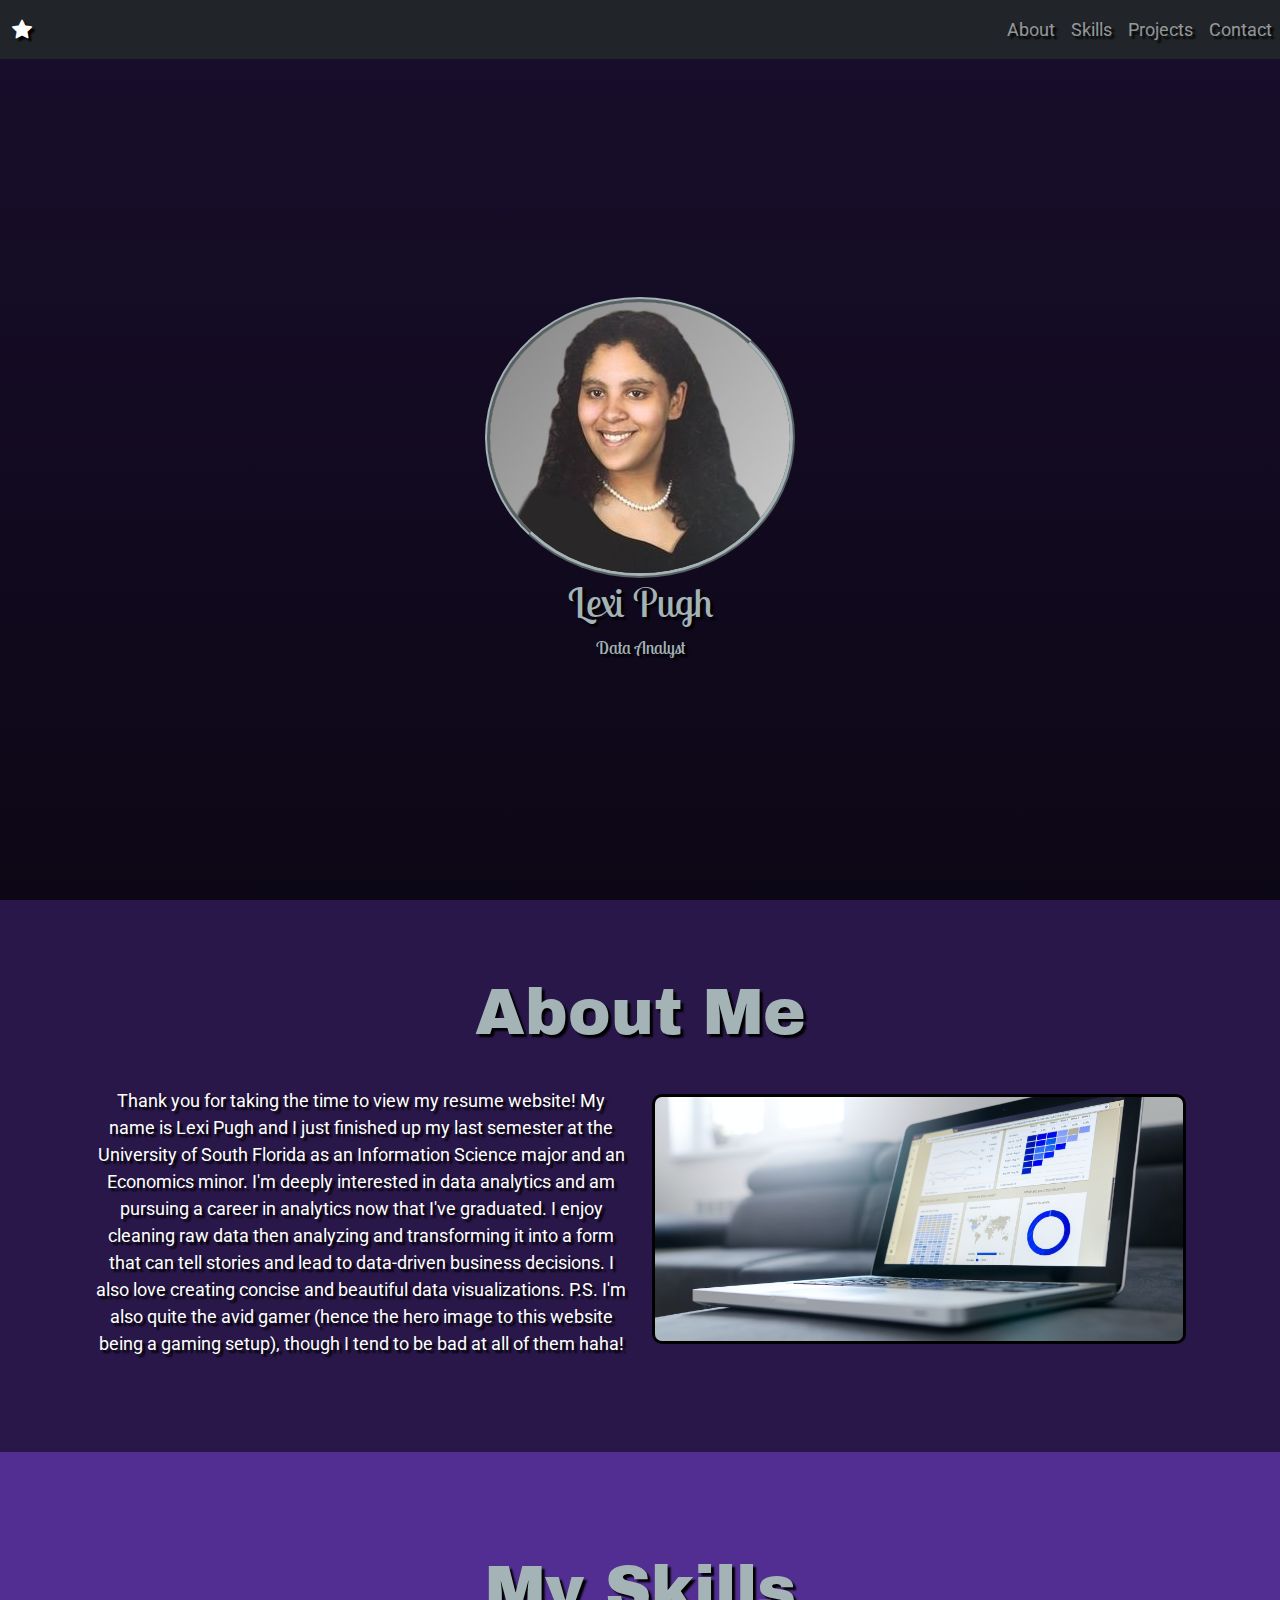
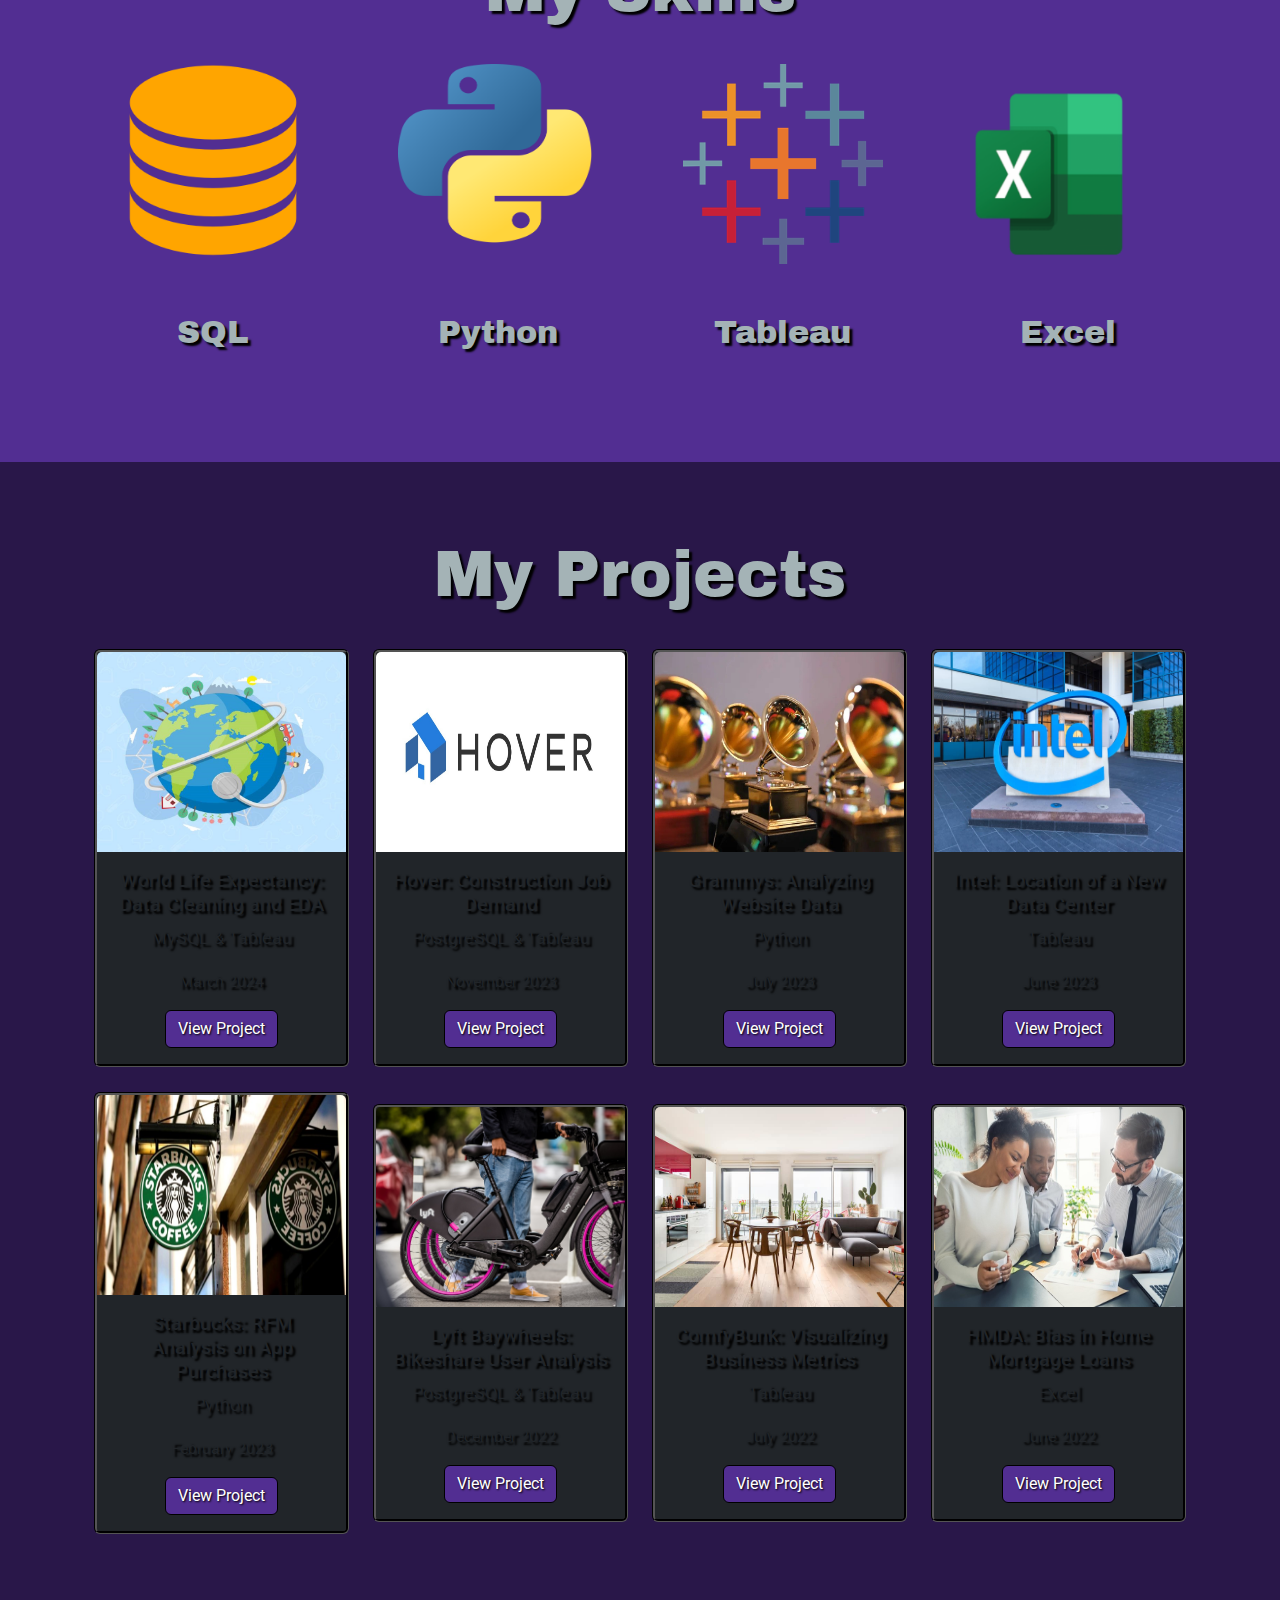
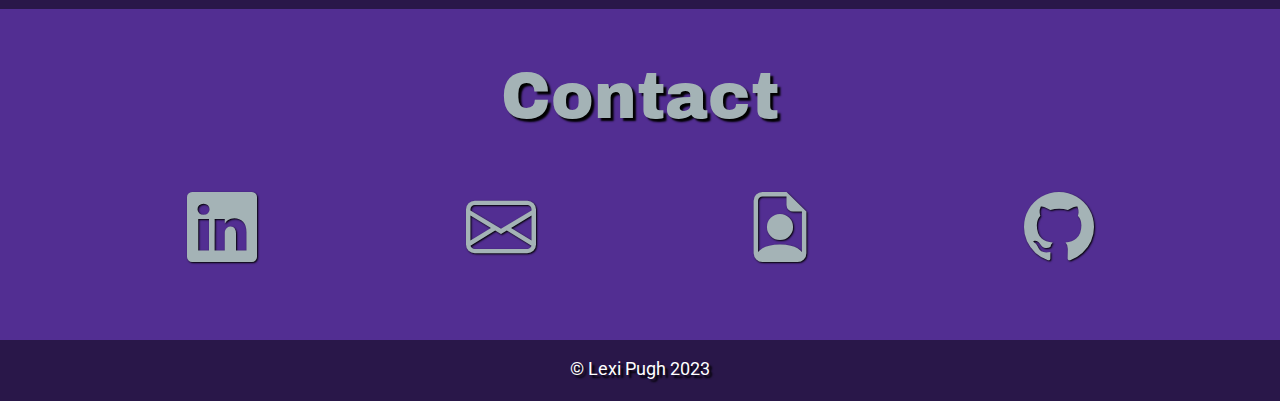
<file: index.html>
<!DOCTYPE html>
<html>

<head>
  <meta charset="utf-8"
  <meta name="viewport" content="width=device-width initial-scale=1, user-scalable=no">
  <title>Lexi's Resume Website</title>
  <link rel="icon" href="images/PurpleHeart.png">
  <link rel="preconnect" href="https://fonts.googleapis.com">
  <link rel="preconnect" href="https://fonts.gstatic.com" crossorigin>
  <link href="https://fonts.googleapis.com/css2?family=Archivo+Black&family=Lobster+Two&family=Roboto&display=swap"
    rel="stylesheet">
  <link href="https://cdn.jsdelivr.net/npm/bootstrap@5.0.2/dist/css/bootstrap.min.css" rel="stylesheet" integrity="sha384-        
    EVSTQN3/azprG1Anm3QDgpJLIm9Nao0Yz1ztcQTwFspd3yD65VohhpuuCOmLASjC" crossorigin="anonymous">
  <link rel="stylesheet" href="https://cdn.jsdelivr.net/npm/bootstrap-icons@1.8.1/font/bootstrap-icons.css">
  <link href="style.css" rel="stylesheet" type="text/css" />
</head>
<body>
  <nav class="navbar navbar-expand-md fixed-top navbar-dark bg-dark">
    <div class="container-fluid">
      <a href="#home" class="navbar-brand">
        <i class="bi bi-star-fill"></i>
      </a>
    </div>
    <button class="navbar-toggler" data-bs-toggle="collapse" data-bs-target="#nav-collapse">
      <span class="navbar-toggler-icon"></span>
    </button>
    <div id="nav-collapse" class="collapse navbar-collapse">
      <div class="navbar-nav ms-auto overflow-hidden">
        <a href="#about-section" class="nav-link">About</a>
        <a href="#skills-section" class="nav-link">Skills</a>
        <a href="#projects-section" class="nav-link">Projects</a>
        <a href="#contact-section" class="nav-link">Contact</a>
      </div>
    </div>
  </nav>
  

  <!-- Hero section -->
  <section id="hero-section" class="overflow-hidden">
    <div id="parallax">
      <img class="headshot" src="images/headshot.jpg" alt="Headshot of Lexi Pugh">
      <h1>Lexi Pugh</h1>
      <p>Data Analyst</p>
    </div>
  </section>

  <!-- About Me Section -->
  <section class="container" id="about-section" >
    <h2 class="display-3">About Me</h2>
    <div class="row d-flex align-items-center">
      <div class="col-sm-12 col-md-6">
        <p style="margin-bottom:45px;">
          Thank you for taking the time to view my resume website! My name is Lexi Pugh and I just finished up my last
          semester at the University of South Florida as an Information Science major and an Economics minor. I'm deeply interested in data analytics and am pursuing
          a career in analytics now that I've graduated. I enjoy cleaning raw data then analyzing and
          transforming it into a form that can tell stories and lead to data-driven business decisions. I also love creating concise and beautiful data visualizations. P.S. I'm also quite the avid gamer (hence the hero image to this website being a gaming setup), though I tend to be bad at all of them haha!
        </p>
      </div>
      <div class="col-sm-12 col-md-6">
        <img src="images/data.jpg" alt="Laptop with data visualizations displayed on the screen">
      </div>
    </div>
    </div>
  </section>

  <!-- Skills section -->
  <div id="skills-color">
    <section class="container" id="skills-section">
      <h2 class="display-3">My Skills</h2>
      <div class="row align-items-center">
        <div class="col-sm-12 col-md-6 col-lg-3">
          <img class="skills-images" src="images/SQL.png" alt="The SQL Symbol" width=200px height=200px>
          <h2>SQL</h2>
          <p></p>
        </div>
        <div class="col-sm-12 col-md-6 col-lg-3">
          <img class="skills-images" src="images/Python.png" alt="The Python Symbol" width=200px height=200px>
          <h2>Python</h2>
          <p></p>
        </div>
        <div class="col-sm-12 col-md-6 col-lg-3">
          <img class="skills-images" src="images/Tableau.png" alt="The Tableau Symbol" width=200px height=200px>
          <h2>Tableau</h2>
          <p></p>
        </div>
        <div class="col-sm-12 col-md-6 col-lg-3">
          <img class="skills-images" src="images/Excel.png" alt="The Microsoft Excel Symbol" width=200px height=200px>
          <h2>Excel</h2>
          <p></p>
        </div>
      </div>
  </div>
  </section>
</div>

  <!-- Projects Section -->
      <section class="container text-center" id="projects-section">
        <h2 class="display-3">My Projects</h2>
        <div class="row align-items-center">
          <div class="col-sm-12 col-md-6 col-lg-3 d-flex justify-content-center">
            <div class="card bg-dark" style="width: 18rem; margin-bottom: 25px;">
              <img class="card-img-top" src="projectimages/world_life_expectancy_overview.jpg"
                alt="Image of the Grammy award trophies" width=250px height=200px>
              <div class="card-body">
                <h5 class="card-title">World Life Expectancy: Data Cleaning and EDA</h5>
                <p class="card-text">MySQL & Tableau</p>
                <p class="card-text"><small>March 2024</small></p>
                <a href="https://github.com/LexiPugh/world-life-expectancy/blob/main/README.md" target="_blank" class="btn" style="background-color:#522e92;">View Project</a>
              </div>
            </div>
          </div>
          <div class="col-sm-12 col-md-6 col-lg-3 d-flex justify-content-center">
            <div class="card bg-dark" style="width: 18rem; margin-bottom: 25px;">
              <img class="card-img-top" src="projectimages/hover_overview.jpg"
                alt="Image of the Hover logo" width=250px height=200px>
              <div class="card-body">
                <h5 class="card-title">Hover: Construction Job Demand</h5>
                <p class="card-text">PostgreSQL & Tableau</p>
                <p class="card-text"><small>November 2023</small></p>
                <a href="https://github.com/LexiPugh/construction-job-demand/blob/main/readme.md" target="_blank" class="btn" style="background-color:#522e92;">View Project</a>
              </div>
            </div>
          </div>
          <div class="col-sm-12 col-md-6 col-lg-3 d-flex justify-content-center">
            <div class="card bg-dark" style="width: 18rem; margin-bottom: 25px;">
              <img class="card-img-top" src="projectimages/grammys_overview.jpg"
                alt="Image of the Grammy award trophies" width=250px height=200px>
              <div class="card-body">
                <h5 class="card-title">Grammys: Analyzing Website Data</h5>
                <p class="card-text">Python</p>
                <p class="card-text"><small>July 2023</small></p>
                <a href="https://github.com/LexiPugh/grammys-website-analysis/blob/main/readme.md" target="_blank" class="btn" style="background-color:#522e92;">View Project</a>
              </div>
            </div>
          </div>
          <div class="col-sm-12 col-md-6 col-lg-3 d-flex justify-content-center">
            <div class="card bg-dark" style="width: 18rem; margin-bottom: 25px;">
              <img class="card-img-top" src="projectimages/intel_overview.jpg" alt="Image of the Intel logo"
                width=250px height=200px>
              <div class="card-body">
                <h5 class="card-title">Intel: Location of a New Data Center</h5>
                <p class="card-text">Tableau</p>
                <p class="card-text"><small>June 2023</small></p>
                <a href="https://github.com/LexiPugh/intel-new-data-center/blob/main/README.md" target="_blank" class="btn" style="background-color:#522e92;">View Project</a>
              </div>
            </div>
          </div>
        </div>

        <div class="row align-items-center">
          <div class="col-sm-12 col-md-6 col-lg-3 d-flex justify-content-center">
            <div class="card bg-dark" style="width: 18rem; margin-bottom: 25px;">
              <img class="card-img-top" src="projectimages/starbucks_overview.jpeg"
                alt="Image of the Starbucks logo" width=250px height=200px>
              <div class="card-body">
                <h5 class="card-title">Starbucks: RFM Analysis on App Purchases</h5>
                <p class="card-text">Python</p>
                <p class="card-text"><small>February 2023</small></p>
                <a href="https://github.com/LexiPugh/starbucks-rfm-analysis/blob/main/readme.md" target="_blank" class="btn" style="background-color:#522e92;">View Project</a>
              </div>
            </div>
          </div>
          <div class="col-sm-12 col-md-6 col-lg-3 d-flex justify-content-center">
            <div class="card bg-dark" style="width: 18rem; margin-bottom: 25px;">
              <img class="card-img-top" src="projectimages/lyft_overview.jpg" alt="Image of a Lyft Baywheels bicycle"
                width=250px height=200px>
              <div class="card-body">
                <h5 class="card-title">Lyft Baywheels: Bikeshare User Analysis</h5>
                <p class="card-text">PostgreSQL & Tableau</p>
                <p class="card-text"><small>December 2022</small></p>
                <a href="https://github.com/LexiPugh/lyft-baywheels-user-analysis/blob/main/readme.md" target="_blank" class="btn" style="background-color:#522e92;">View Project</a>
              </div>
            </div>
          </div>
          <div class="col-sm-12 col-md-6 col-lg-3 d-flex justify-content-center">
            <div class="card bg-dark" style="width: 18rem; margin-bottom: 25px;">
              <img class="card-img-top" src="projectimages/comfybunk_overview.jpeg" alt="Image of an upscale room"
                width=250px height=200px>
              <div class="card-body">
                <h5 class="card-title">ComfyBunk: Visualizing Business Metrics</h5>
                <p class="card-text">Tableau</p>
                <p class="card-text"><small>July 2022</small></p>
                <a href="https://github.com/LexiPugh/comfybunk-business-metrics/blob/main/README.md" target="_blank" class="btn" style="background-color:#522e92;">View Project</a>
              </div>
            </div>
          </div>
          <div class="col-sm-12 col-md-6 col-lg-3 d-flex justify-content-center">
            <div class="card bg-dark" style="width: 18rem; margin-bottom: 25px;">
              <img class="card-img-top" src="projectimages/hmda_overview.jpg" alt="Image of a couple completing paperwork" width=250px height=200px>
              <div class="card-body">
                <h5 class="card-title">HMDA: Bias in Home Mortgage Loans</h5>
                <p class="card-text">Excel</p>
                <p class="card-text"><small>June 2022</small></p>
                <a href="https://github.com/LexiPugh/hmda-home-mortgage-loans/blob/main/README.md" target="_blank" class="btn" style="background-color:#522e92;">View Project</a>
              </div>
            </div>
          </div>
        </div>
      </section>

  <!-- Contact Section -->
  <div id="contact-color">
    <section class="container text-center" id="contact-section">
      <h2 class="display-3">Contact</h2>
      <div class="row align-items-center">
        <div class="col-sm-12 col-md-6 col-lg-3">
          <a href="https://www.linkedin.com/in/lexipugh/" target="_blank"><button class="btn"><i
                class="bi bi-linkedin" style="font-size: 70px;"></i></button></a>
        </div>
        <div class="col-sm-12 col-md-6 col-lg-3">
          <a href="mailto:imlexipugh@gmail.com" target="_blank"><button class="btn"><i class="bi bi-envelope"
                style="font-size: 70px;"></i></button></a>
        </div>
        <div class="col-sm-12 col-md-6 col-lg-3">
          <a href="https://flowcv.com/resume/rr9wbqcpsg" target="_blank"><button class="btn"><i
                class="bi bi-file-earmark-person" style="font-size: 70px;"></i></button></a>
        </div>
        <div class="col-sm-12 col-md-6 col-lg-3">
          <a href="https://github.com/LexiPugh" target="_blank"><button class="btn"><i
                class="bi bi-github" style="font-size: 70px;"></i></button></a>
        </div>
      </div>
      </section>

    <!-- Footer section -->
    <section id="footer-section">
      <p>© Lexi Pugh 2023</p>
    </section>


    <script src="https://cdn.jsdelivr.net/npm/bootstrap@5.0.2/dist/js/bootstrap.bundle.min.js" integrity="sha384-  
  MrcW6ZMFYlzcLA8Nl+NtUVF0sA7MsXsP1UyJoMp4YLEuNSfAP+JcXn/tWtIaxVXM" crossorigin="anonymous"></script>
</body>


</html>
</file>
<file: style.css>
button.navbar-toggler{
  position: absolute;
  right: 10px;
  top: 8px;
}

div#parallax{
  background-image: 
  linear-gradient(rgba(0,0,0,.4), rgba(0,0,0,.7)),           
  url("https://www.gamingdebugged.com/wp-content/uploads/2021/09/purple-gaming-set-up-1.jpg");
  width: 100vw;
  height: 100vh;
  min-height: 500px; 
  background-attachment: fixed;
  background-position: center;
  background-repeat: no-repeat;
  background-size: cover;
  margin-bottom: 25px;
  font-family: 'Lobster Two', cursive;
}

#parallax img {
   transition: .5s ease;
}

#parallax img:hover {
  transform: translateY(-15px);
}

 img.headshot{
  border: 5px ridge #A4B3B6;
  border-radius: 50%;
  margin-top: 33vh;
}

section#hero-section{
  color: #a4b3b6;
}


body{
  color: white;
  text-shadow: 3px 3px 2px rgb(0, 0, 0);
  text-align: center;
  font-size: 18px;
  height: 100vh;
  background-color: #291749;
  font-family: 'Roboto', sans-serif;
}

/* Link to the code I used to fix the issue with the Navbar being longer than the body on small screen sizes just in case I need it again: https://stackoverflow.com/questions/41407766/navbar-wider-than-body-onl-on-mobile-chrome */

body, html, nav {
  max-width:100%;
  width: 100vw;
  /*overflow-x: hidden;*/
}

h2 {
  color: #a4b3b6;
  font-family: 'Archivo Black', sans-serif;
  margin-bottom: 35px;
  padding-top: 50px;
}

#about-section img {
  object-fit: cover;
  width: 100%;
  height: 250px;
  margin-bottom: 50px;
  border: 3px solid black;
  border-radius: 10px;
  transition: .5s ease;
}

#about-section img:hover{
  transform: scale(1.07);
}

 #about-section {
  background-color: #291749;
  width: 100%;
  margin-bottom: 50px;
}

#overview-section {
  margin-top: 10vh;
}

#skills-section, #deliverable-section{
  margin-bottom: 50px;
  background-color: #522e92;
  padding: 0;
}

#skills-color, #deliverable-color{
 padding: 50px 0px 25px 0px;
  background-color: #522e92;
}

.skills-images {
  transition: .5s ease;
}

.skills-images:hover{
  transform: scale(1.07) translateY(-10px);
}

#projects-section, #other-section{
  margin-top: 25px;
  margin-bottom: 50px;
  background-color: #291749;
}

#contact-section{
  margin-bottom: 50px;
  background-color: #522e92;
}

#contact-color{
  background-color: #522e92;
}

.btn{
  color: #a4b3b6;
  text-shadow: 1px 1px 2px black;
}

#projects-section .btn, #other-section .btn {
  color: white;
  border: 1px solid black;
}

#projects-section .btn:hover, #other-section .btn:hover {
  color: black;
}

.card {
  transition: .5s ease;
  border: 3px groove black;
}

.card:hover{
  transform: translateY(-10px);
}

#footer-section{
  background-color: #291749;
  padding-top: 15px;
  padding-bottom: 3px;
}

.bi:hover{
  color: black;
  transform: scale(1.5);
}

.bi-star-fill{
  transform: none;
}

#other-section a, #footer-section a {
  color: white;
}

#overview-section {
  margin-bottom: 50px;
}

.row {
  margin:0px;
}

@media only screen and (max-width: 600px) {
   div#parallax {
       background-attachment: scroll;
   }
}
</file>
